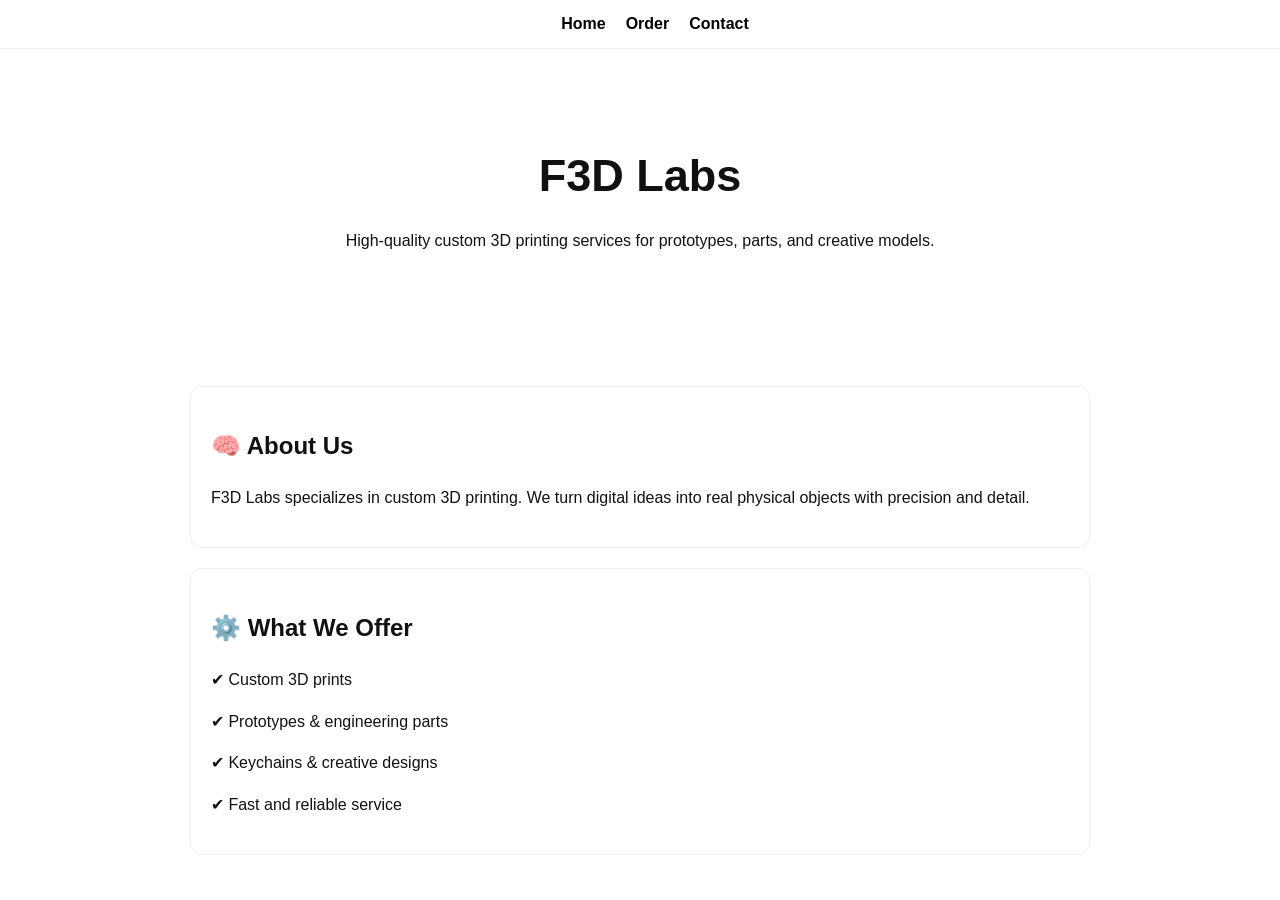
<file: index.html>
<!DOCTYPE html>
<html>
<head>
<title>F3D Labs</title>

<style>
body {
    margin:0;
    font-family: Arial;
    background:white;
    color:#111;
}

nav {
    position:fixed;
    top:0;
    width:100%;
    background:white;
    border-bottom:1px solid #eee;
    display:flex;
    justify-content:center;
    gap:20px;
    padding:15px;
}

nav a {
    text-decoration:none;
    color:black;
    font-weight:bold;
   <nav>
  <a href="/">Home</a>
  <a href="/contact.html">Contact</a>
</nav> 
}

.hero {
    padding:120px 20px 60px;
    text-align:center;
}

.hero h1 {
    font-size:45px;
}

.section {
    max-width:900px;
    margin:auto;
    padding:40px 20px;
    line-height:1.6;
}

.card {
    border:1px solid #eee;
    padding:20px;
    border-radius:12px;
    margin-top:20px;
}
</style>
</head>

<body>
<div class="bg-circle" style="top:100px;left:50px;"></div>
<div class="bg-circle" style="bottom:100px;right:80px;"></div>
<script>
const observer = new IntersectionObserver((entries) => {
    entries.forEach(entry => {
        if(entry.isIntersecting){
            entry.target.classList.add("show");
        }
    });
});

document.querySelectorAll(".card").forEach((el) => {
    el.classList.add("hidden");
    observer.observe(el);
});
</script>
<nav>
    <a href="index.html">Home</a>
    <a href="order.html">Order</a>
    <a href="contact.html">Contact</a>
</nav>

<div class="hero">
    <h1>F3D Labs</h1>
    <p>High-quality custom 3D printing services for prototypes, parts, and creative models.</p>
</div>

<div class="section">

    <div class="card">
        <h2>🧠 About Us</h2>
        <p>
        F3D Labs specializes in custom 3D printing. We turn digital ideas into real physical objects with precision and detail.
        </p>
    </div>

    <div class="card">
        <h2>⚙️ What We Offer</h2>
        <p>✔ Custom 3D prints</p>
        <p>✔ Prototypes & engineering parts</p>
        <p>✔ Keychains & creative designs</p>
        <p>✔ Fast and reliable service</p>
    </div>

</div>

</body>
</html>
</file>
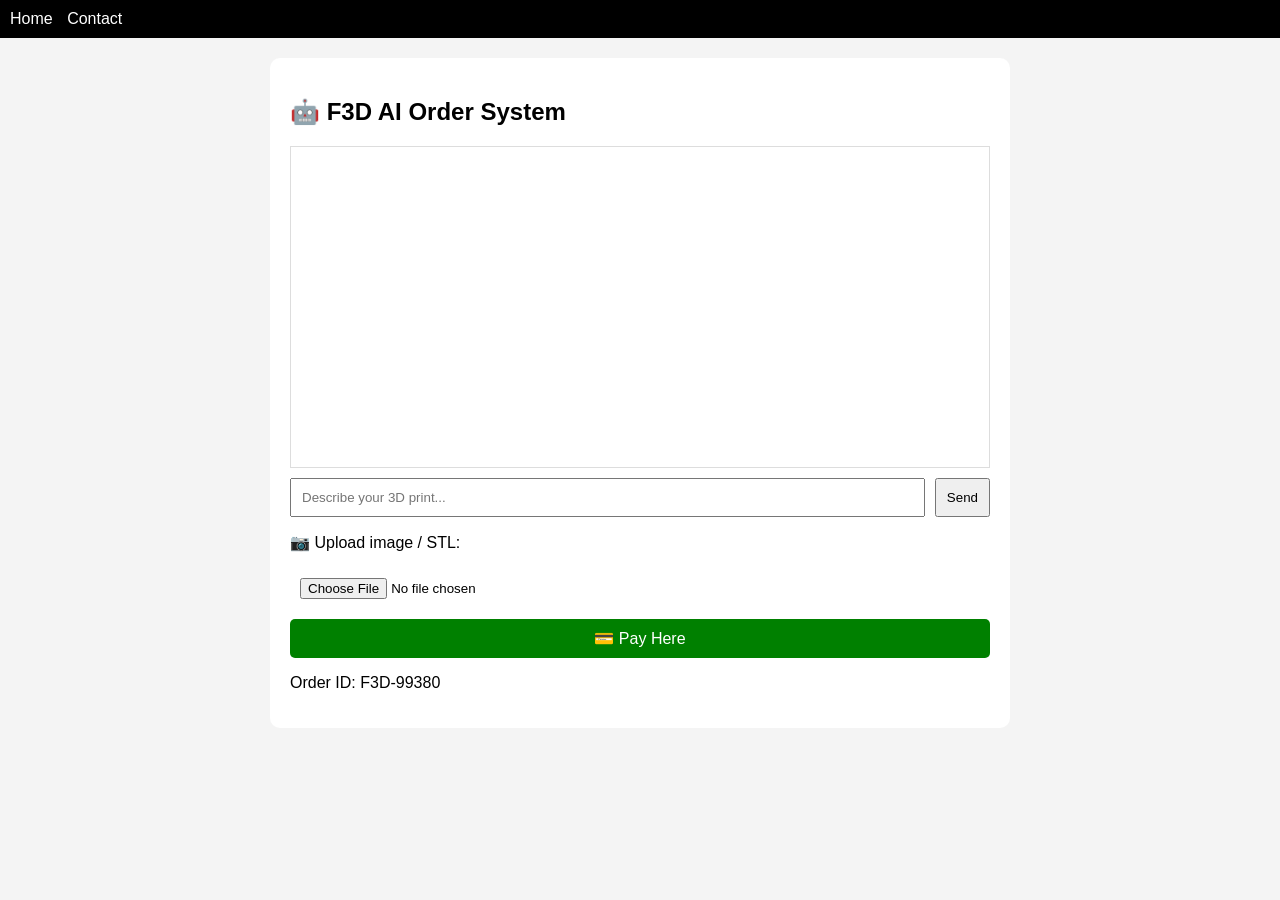
<file: contact.html>
<!DOCTYPE html>
<html>
<head>
  <title>F3D AI Orders</title>
  <style>
    body {
      font-family: Arial;
      margin: 0;
      background: #f4f4f4;
    }

    nav {
      background: black;
      padding: 10px;
    }

    nav a {
      color: white;
      margin-right: 10px;
      text-decoration: none;
    }

    .container {
      width: 90%;
      max-width: 700px;
      margin: 20px auto;
      background: white;
      padding: 20px;
      border-radius: 10px;
    }

    .chat {
      height: 300px;
      overflow-y: auto;
      border: 1px solid #ddd;
      padding: 10px;
      margin-bottom: 10px;
    }

    .msg-user { text-align:right; margin:5px; }
    .msg-ai { text-align:left; margin:5px; }

    .row {
      display: flex;
      gap: 10px;
    }

    input, button {
      padding: 10px;
    }

    input {
      flex: 1;
    }

    .pay {
      margin-top: 10px;
      display: block;
      background: green;
      color: white;
      padding: 10px;
      text-align: center;
      text-decoration: none;
      border-radius: 5px;
    }
  </style>
</head>

<body>

<nav>
  <a href="/">Home</a>
  <a href="/contact.html">Contact</a>
</nav>

<div class="container">

<h2>🤖 F3D AI Order System</h2>

<!-- CHAT -->
<div class="chat" id="chat"></div>

<div class="row">
  <input id="input" placeholder="Describe your 3D print..." />
  <button onclick="send()">Send</button>
</div>

<!-- UPLOAD -->
<p>📷 Upload image / STL:</p>
<input type="file" id="file">

<!-- PAYMENT -->
<a class="pay" href="https://your-payment-link.com" target="_blank">
💳 Pay Here
</a>

<!-- ORDER ID -->
<p id="order">Order ID: -</p>

</div>

<script>
let orderId = "F3D-" + Math.floor(Math.random()*99999);
document.getElementById("order").innerText = "Order ID: " + orderId;

async function send() {
  let input = document.getElementById("input");
  let chat = document.getElementById("chat");

  if(input.value.trim() === "") return;

  chat.innerHTML += `<div class='msg-user'>🧑 ${input.value}</div>`;

  let msg = input.value;
  input.value = "";

  // SIMPLE PRICE ESTIMATE
  let price = 10 + (msg.length * 0.5);

  chat.innerHTML += `<div class='msg-ai'>🤖 Estimated price: €${price.toFixed(2)}</div>`;

  chat.innerHTML += `<div class='msg-ai'>📦 Order saved: ${orderId}</div>`;
}

// ENTER KEY SUPPORT
document.addEventListener("keydown", function(e){
  if(e.key === "Enter"){
    send();
  }
});
</script>

</body>
</html>
</file>
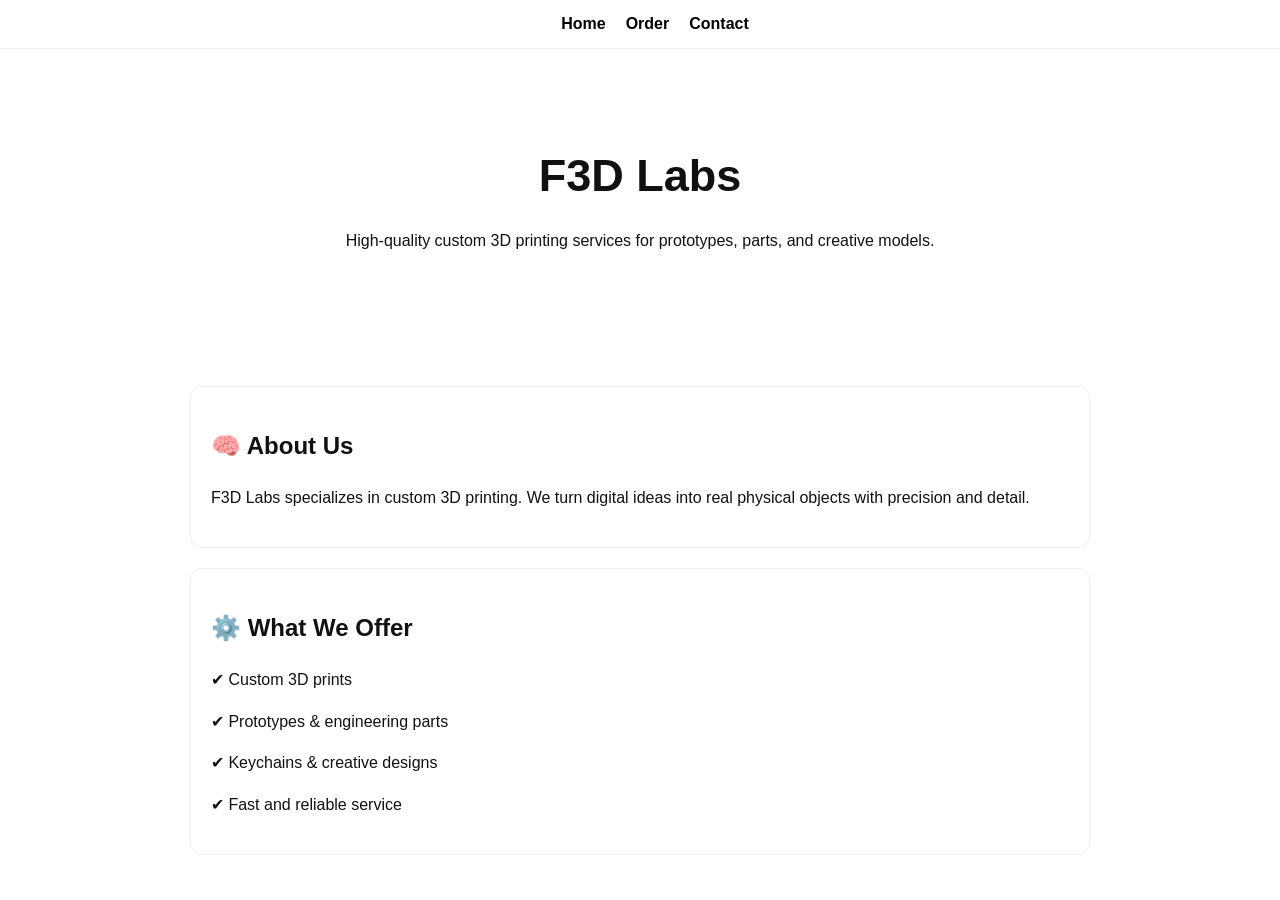
<file: index.html.html>
<!DOCTYPE html>
<html>
<head>
<title>F3D Labs</title>

<style>
body {
    margin:0;
    font-family: Arial;
    background:white;
    color:#111;
}

nav {
    position:fixed;
    top:0;
    width:100%;
    background:white;
    border-bottom:1px solid #eee;
    display:flex;
    justify-content:center;
    gap:20px;
    padding:15px;
}

nav a {
    text-decoration:none;
    color:black;
    font-weight:bold;
}

.hero {
    padding:120px 20px 60px;
    text-align:center;
}

.hero h1 {
    font-size:45px;
}

.section {
    max-width:900px;
    margin:auto;
    padding:40px 20px;
    line-height:1.6;
}

.card {
    border:1px solid #eee;
    padding:20px;
    border-radius:12px;
    margin-top:20px;
}
</style>
</head>

<body>
<div class="bg-circle" style="top:100px;left:50px;"></div>
<div class="bg-circle" style="bottom:100px;right:80px;"></div>
<script>
const observer = new IntersectionObserver((entries) => {
    entries.forEach(entry => {
        if(entry.isIntersecting){
            entry.target.classList.add("show");
        }
    });
});

document.querySelectorAll(".card").forEach((el) => {
    el.classList.add("hidden");
    observer.observe(el);
});
</script>
<nav>
    <a href="index.html">Home</a>
    <a href="order.html">Order</a>
    <a href="contact.html">Contact</a>
</nav>

<div class="hero">
    <h1>F3D Labs</h1>
    <p>High-quality custom 3D printing services for prototypes, parts, and creative models.</p>
</div>

<div class="section">

    <div class="card">
        <h2>🧠 About Us</h2>
        <p>
        F3D Labs specializes in custom 3D printing. We turn digital ideas into real physical objects with precision and detail.
        </p>
    </div>

    <div class="card">
        <h2>⚙️ What We Offer</h2>
        <p>✔ Custom 3D prints</p>
        <p>✔ Prototypes & engineering parts</p>
        <p>✔ Keychains & creative designs</p>
        <p>✔ Fast and reliable service</p>
    </div>

</div>

</body>
</html>
</file>
